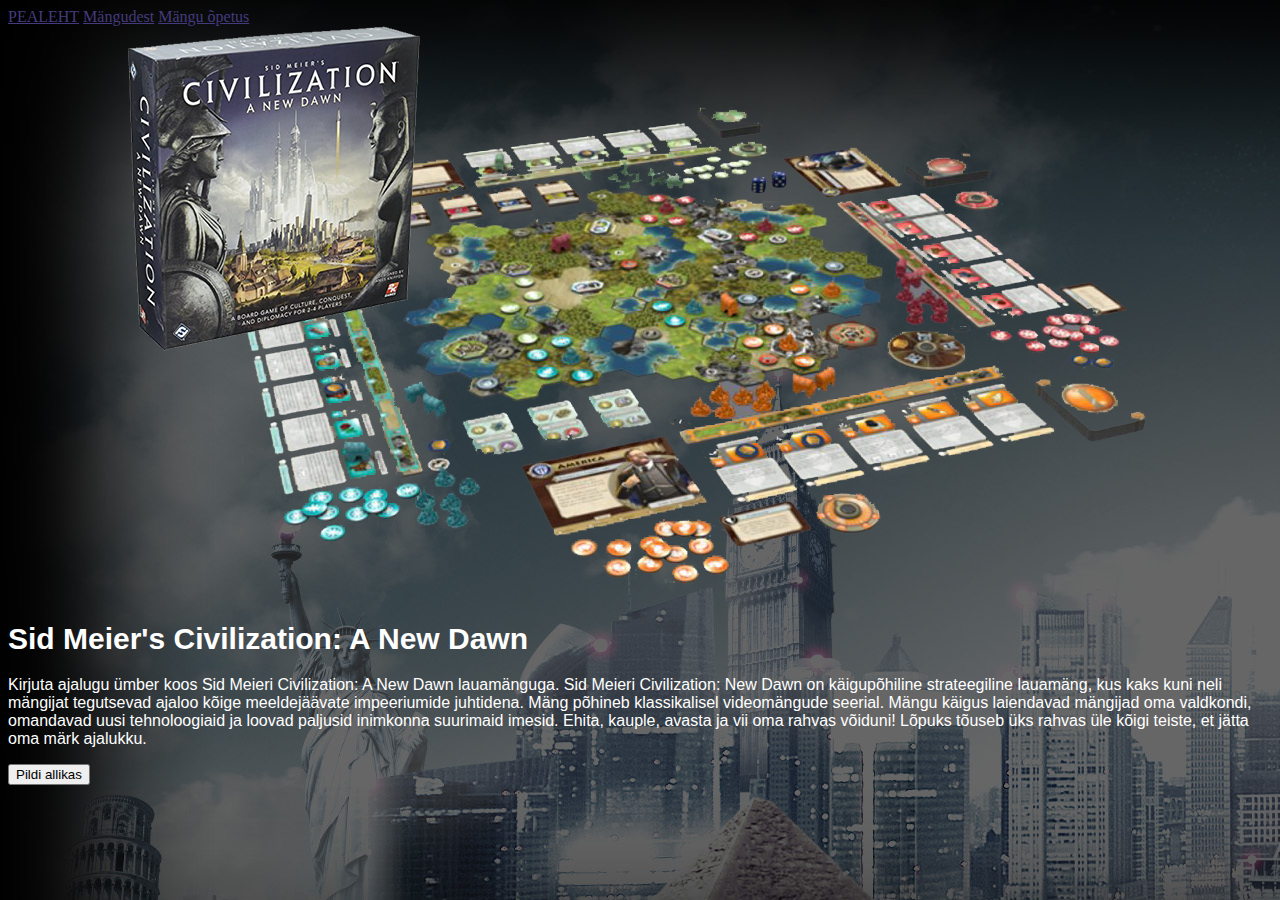
<file: index.html>
﻿<!DOCTYPE html>
<html lang=en>
<head>
  <meta charset="UTF-8">
  <link rel="stylesheet" type="text/css" href="styleindex.css">
  <title>Sid Meier's Civilization: A New Dawn</title>
</head>
<body>
<div>
  <a class="valitud" href="index.html">Pealeht</a>
  <a class="lingid" href="vaheleht.html">Mängudest</a>
  <a class="lingid" href="vaheleht2.html">Mängu õpetus</a>
</div>    
      <img src="taustlisa1.png" alt="taustlisa" height="576" width="1024" class="
      center">
        <h1>Sid Meier's Civilization: A New Dawn</h1>
            <p>Kirjuta ajalugu ümber koos Sid Meieri Civilization: A New Dawn lauamänguga.
                Sid Meieri Civilization: New Dawn on käigupõhiline strateegiline lauamäng, kus kaks kuni neli
                mängijat tegutsevad ajaloo kõige meeldejäävate impeeriumide juhtidena. Mäng põhineb klassikalisel
                videomängude seerial. Mängu käigus laiendavad mängijad oma valdkondi, omandavad uusi tehnoloogiaid ja
                loovad paljusid inimkonna suurimaid imesid. Ehita, kauple, avasta ja vii oma rahvas võiduni! Lõpuks
                tõuseb üks rahvas üle kõigi teiste, et jätta oma märk ajalukku. </p>


          <button onclick="myFunction()">Pildi allikas</button>

          <p id="Pilt"></p>

          <script src="Pealehejs.js"></script>
        </body>

</html>
</file>
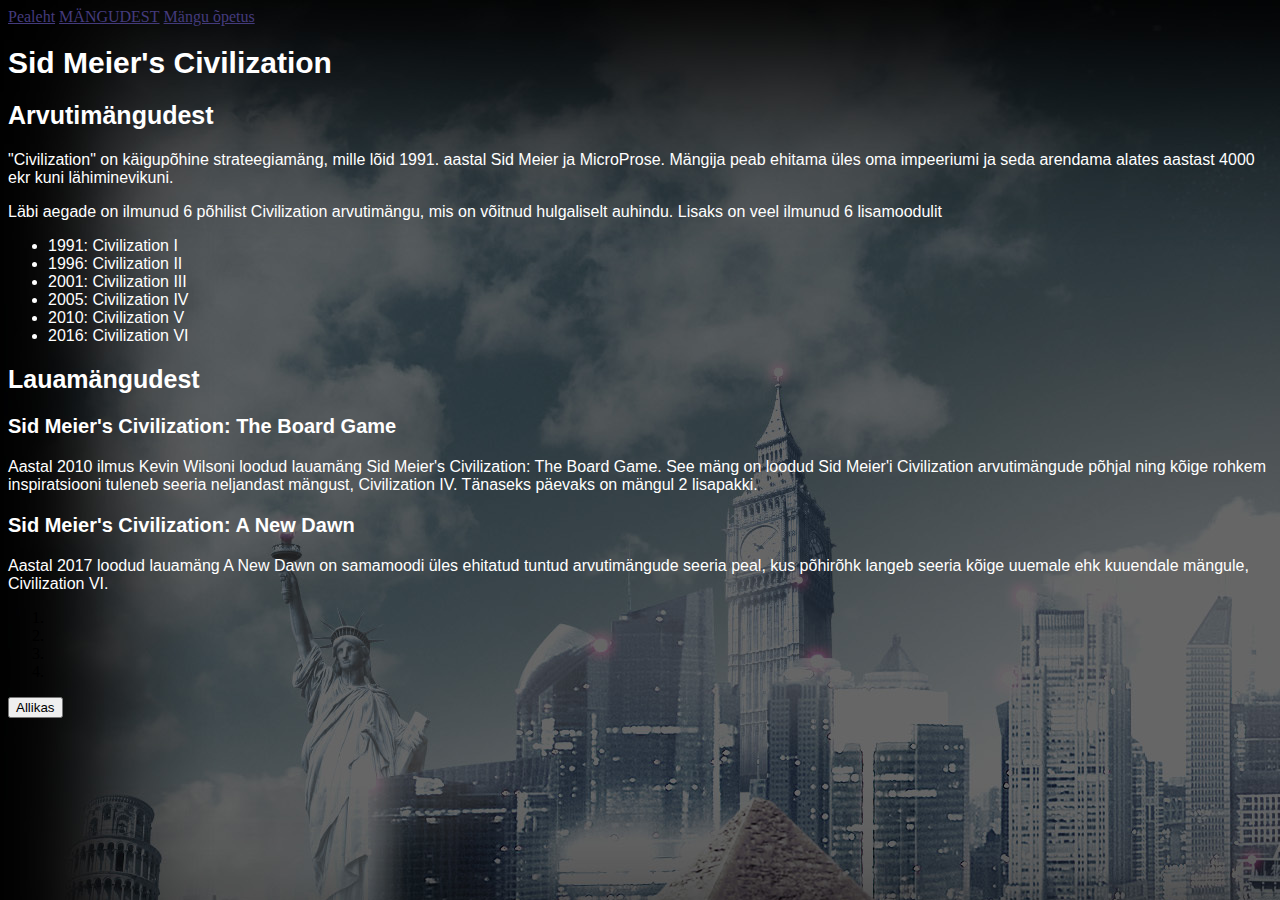
<file: vaheleht.html>
<!DOCTYPE html>
<html lang=en>
<head>
<meta charset="UTF-8">
<link rel="stylesheet" type="text/css" href="styleindex.css">
<title>Sid Meier's Civilization: A New Dawn</title>
</head>
<body>
<div>
  <a class="lingid" href="index.html">Pealeht</a>
  <a class="valitud" href="vaheleht.html">Mängudest</a>
  <a class="lingid" href="vaheleht2.html">Mängu õpetus</a>
</div>
		<h1>Sid Meier's Civilization</h1>
			<h2>Arvutimängudest</h2>
				<p>"Civilization" on käigupõhine strateegiamäng, mille lõid 1991. aastal Sid Meier ja MicroProse.
					Mängija peab ehitama üles oma impeeriumi ja seda arendama alates aastast 4000 ekr kuni
					lähiminevikuni.</p>

					<p>Läbi aegade on ilmunud 6 põhilist Civilization arvutimängu, mis on võitnud hulgaliselt auhindu.
					Lisaks on veel ilmunud 6 lisamoodulit</p>
				<ul>
					<li>1991: Civilization I</li>
					<li>1996: Civilization II</li>
					<li>2001: Civilization III</li>
					<li>2005: Civilization IV</li>
					<li>2010: Civilization V</li>
					<li>2016: Civilization VI</li>
				</ul>
			<h2>Lauamängudest</h2>
				<h3>Sid Meier's Civilization: The Board Game</h3>
					<p>Aastal 2010 ilmus Kevin Wilsoni loodud lauamäng Sid Meier's Civilization: The Board Game.
					See mäng on loodud Sid Meier'i Civilization arvutimängude põhjal ning kõige rohkem inspiratsiooni
					tuleneb seeria neljandast mängust, Civilization IV. Tänaseks päevaks on mängul 2 lisapakki.
					 </p>
				<h3>Sid Meier's Civilization: A New Dawn</h3>
					<p>Aastal 2017 loodud lauamäng A New Dawn on samamoodi üles ehitatud tuntud arvutimängude
					seeria peal, kus põhirõhk langeb seeria kõige uuemale ehk kuuendale mängule, Civilization VI.</p>
			<ol>
	        <li></li>
	        <li></li>
	        <li></li>
	        <li></li>
	     	</ol>
	        <button onclick="myFunction()">Allikas</button>

	        <p id="Jutt"></p>

	        <script src="Vahelehejs.js"></script>
	</body>
</html>
</file>
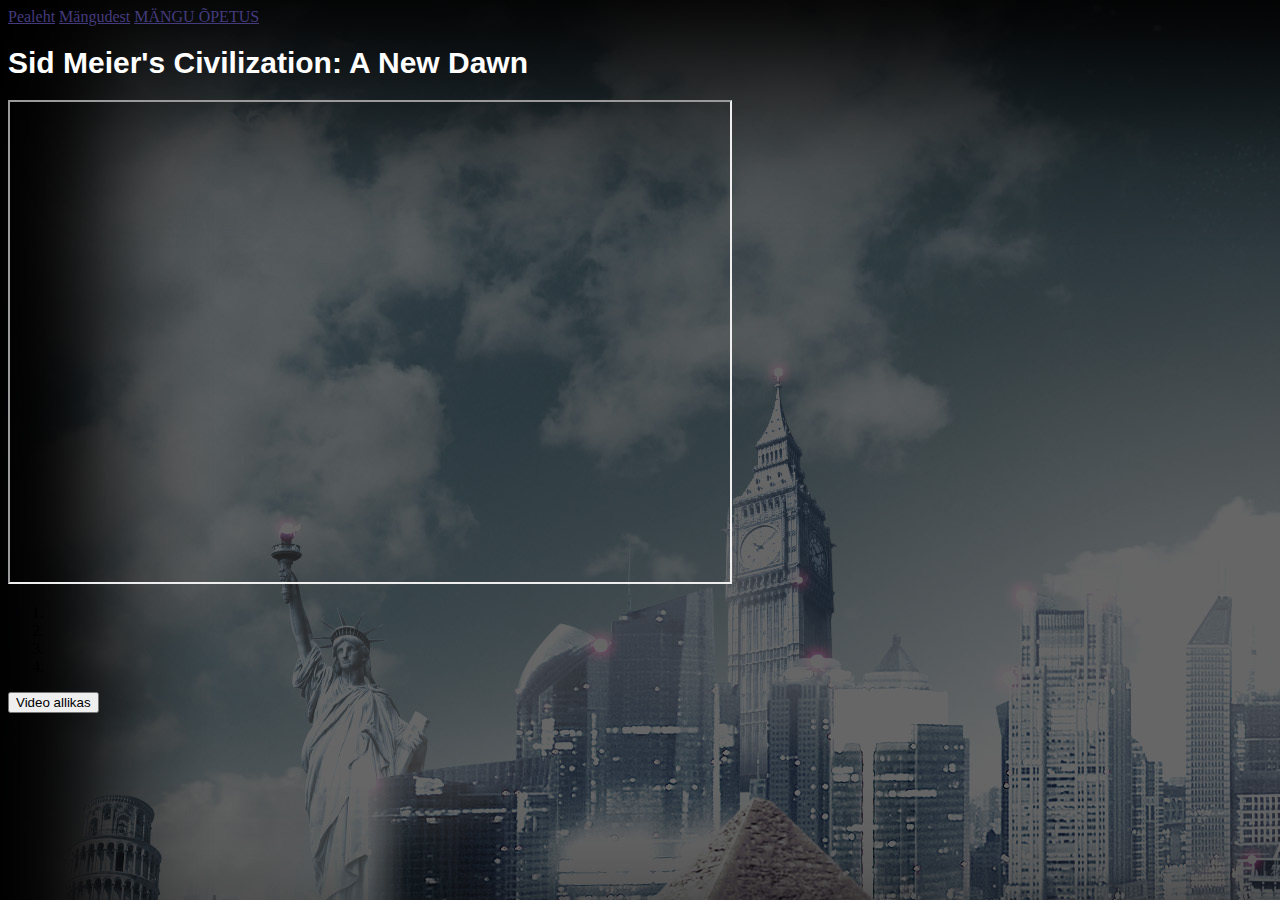
<file: vaheleht2.html>
<!DOCTYPE html>
<html lang=en>
<head>
<meta charset="UTF-8">
<link rel="stylesheet" type="text/css" href="styleindex.css">
<title>Sid Meier's Civilization: A New Dawn</title>
</head>
<body>
<div>
  <a class="lingid" href="index.html">Pealeht</a>
  <a class="lingid" href="vaheleht.html">Mängudest</a>
  <a class="valitud" href="vaheleht2.html">Mängu õpetus</a>
</div>
	
		<h1>Sid Meier's Civilization: A New Dawn</h1>
		<iframe width="720" height="480" src="https://www.youtube.com/embed/oj2t97U7pfs" allow="accelerometer; autoplay; encrypted-media; gyroscope; picture-in-picture" allowfullscreen></iframe>
		<ol>
        <li></li>
        <li></li>
        <li></li>
        <li></li>
      	</ol>
        <button onclick="myFunction()">Video allikas</button>

        <p id="Video"></p>

        <script src="Vaheleht2js.js"></script>
	</body>
</html>
</file>
<file: styleindex.css>
h1{
	color: white;
	font-size: 30px; 
	font-family: Arial;
}
p{
	font-family: Arial; 
	color: white; 
	font-size: 16px;
}
.lingid{
	color: #443B7D; 
	font-size: 16px; 
	font-family: Comic Sans MS;
}
body{
	background-image: url("peataust.jpg");
}
h2{
	color: white; 
	font-size: 25px; 
	font-family: Arial;
}
h3{
	color: white; 
	font-size: 20px; 
	font-family: Arial;
}
ul{
	color: white; 
	font-size: 16px; 
	font-family: Arial;
}
.valitud{
	color: #443B7D; 
	font-size: 16px; 
	font-family: Comic Sans MS; 
	text-transform: uppercase;
}

.center {
    display: block;
    margin-left: auto;
    margin-right: auto;
}
</file>
